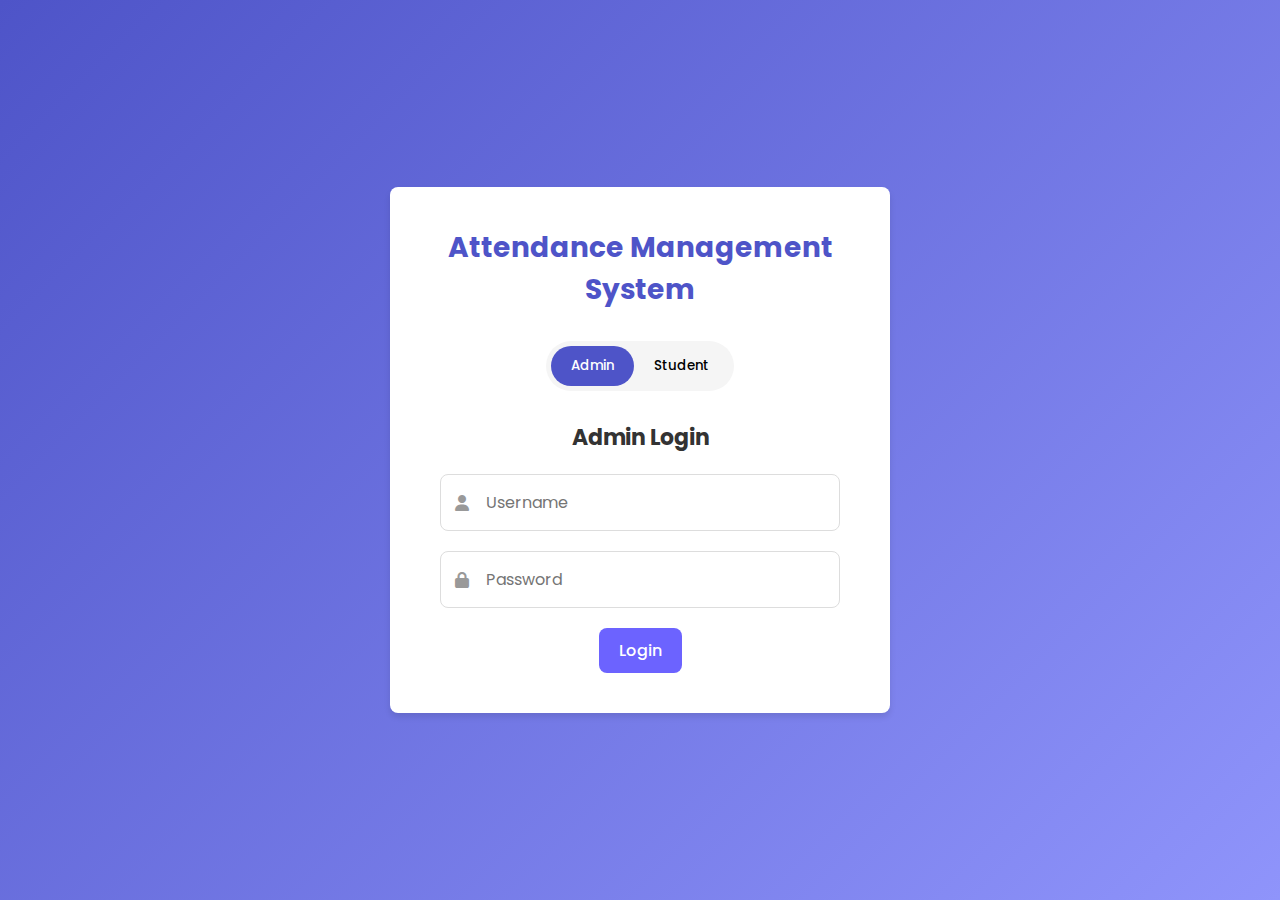
<file: index.html>
<!DOCTYPE html>
<html lang="en">
<head>
    <meta charset="UTF-8">
    <meta name="viewport" content="width=device-width, initial-scale=1.0">
    <title>Attendance Management System</title>
    <link rel="stylesheet" href="css/style.css">
    <link rel="stylesheet" href="https://cdnjs.cloudflare.com/ajax/libs/font-awesome/6.4.0/css/all.min.css">
</head>
<body>
    <div class="container">
        <div class="landing-page">
            <h1>Attendance Management System</h1>
            <div class="toggle-container">
                <div class="toggle-buttons">
                    <button class="toggle-btn active" data-target="admin">Admin</button>
                    <button class="toggle-btn" data-target="student">Student</button>
                </div>
            </div>
            
            <div class="form-container admin-form">
                <h2>Admin Login</h2>
                <form id="adminLoginForm">
                    <div class="input-group">
                        <i class="fas fa-user"></i>
                        <input type="text" id="adminUsername" placeholder="Username" required>
                    </div>
                    <div class="input-group">
                        <i class="fas fa-lock"></i>
                        <input type="password" id="adminPassword" placeholder="Password" required>
                    </div>
                    <button type="submit" class="btn">Login</button>
                </form>
            </div>
            
            <div class="form-container student-form hidden">
                <h2>Student Login</h2>
                <form id="studentLoginForm">
                    <div class="input-group">
                        <i class="fas fa-id-card"></i>
                        <input type="text" id="studentId" placeholder="Student ID" required>
                    </div>
                    <div class="input-group">
                        <i class="fas fa-lock"></i>
                        <input type="password" id="studentPassword" placeholder="Password" required>
                    </div>
                    <button type="submit" class="btn">Login</button>
                </form>
                <div class="register-link">
                    <p>New student? <a href="#" id="registerLink">Register here</a></p>
                </div>
            </div>
            
            <div class="form-container register-form hidden">
                <h2>Student Registration</h2>
                <form id="studentRegisterForm">
                    <div class="input-group">
                        <i class="fas fa-id-card"></i>
                        <input type="text" id="regStudentId" placeholder="Student ID" required>
                    </div>
                    <div class="input-group">
                        <i class="fas fa-user"></i>
                        <input type="text" id="regFirstName" placeholder="First Name" required>
                    </div>
                    <div class="input-group">
                        <i class="fas fa-user"></i>
                        <input type="text" id="regLastName" placeholder="Last Name" required>
                    </div>
                    <div class="input-group">
                        <i class="fas fa-envelope"></i>
                        <input type="email" id="regEmail" placeholder="Email" required>
                    </div>
                    <div class="input-group">
                        <i class="fas fa-lock"></i>
                        <input type="password" id="regPassword" placeholder="Password" required>
                    </div>
                    <div class="input-group">
                        <i class="fas fa-lock"></i>
                        <input type="password" id="regConfirmPassword" placeholder="Confirm Password" required>
                    </div>
                    <button type="submit" class="btn">Register</button>
                </form>
                <div class="login-link">
                    <p>Already registered? <a href="#" id="loginLink">Login here</a></p>
                </div>
            </div>
        </div>
    </div>
    <script src="js/auth.js"></script>
</body>
</html>
</file>
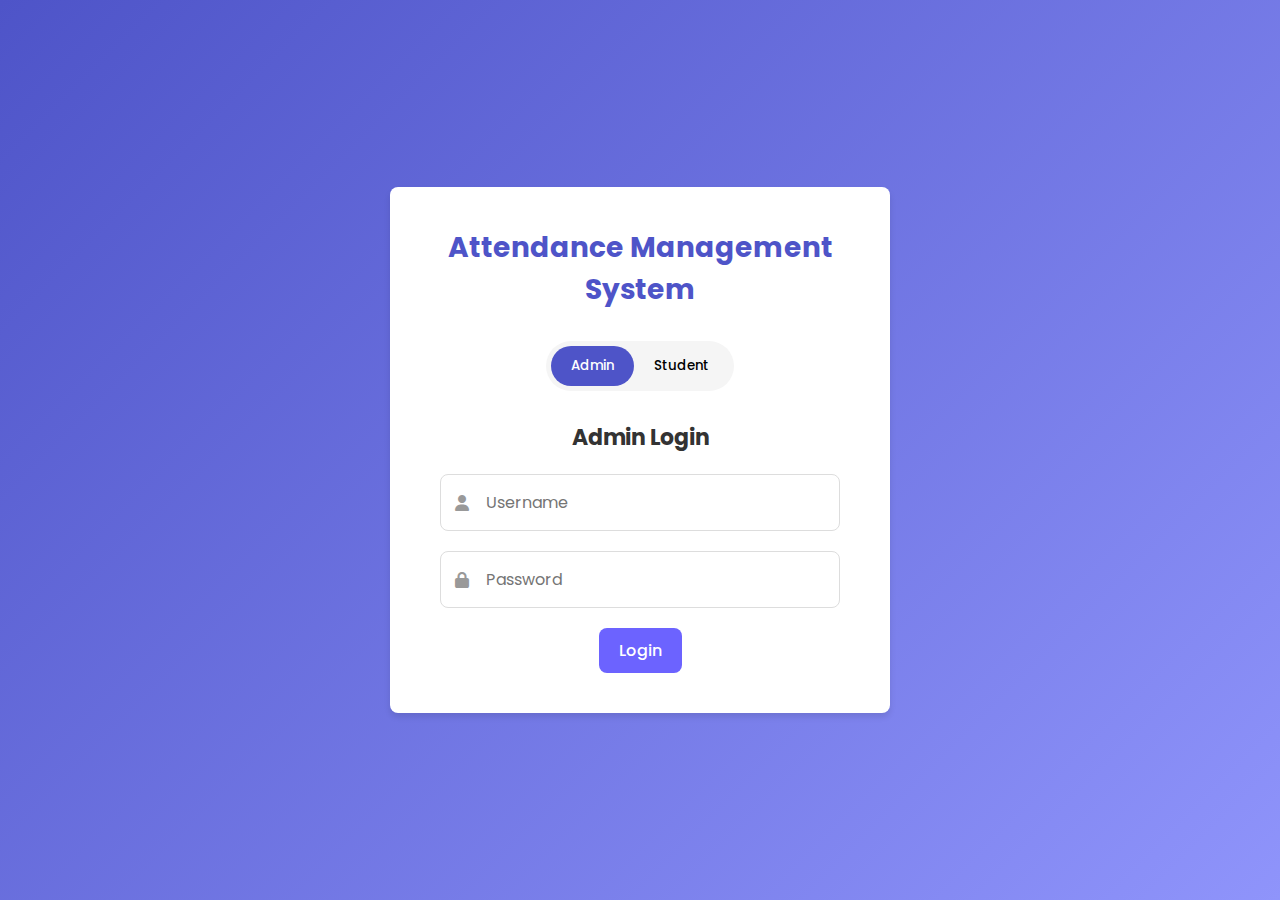
<file: add-student.html>
<!DOCTYPE html>
<html lang="en">
<head>
    <meta charset="UTF-8">
    <meta name="viewport" content="width=device-width, initial-scale=1.0">
    <title>Add Student - Attendance Management System</title>
    <link rel="stylesheet" href="css/style.css">
    <link rel="stylesheet" href="css/dashboard.css">
    <link rel="stylesheet" href="css/forms.css">
    <link rel="stylesheet" href="https://cdnjs.cloudflare.com/ajax/libs/font-awesome/6.4.0/css/all.min.css">
</head>
<body>
    <div class="dashboard-container">
        <div class="sidebar">
            <div class="logo">
                <h2>AMS</h2>
            </div>
            <ul class="nav-links">
                <li><a href="dashboard.html"><i class="fas fa-tachometer-alt"></i> Dashboard</a></li>
                <li class="active"><a href="add-student.html"><i class="fas fa-user-plus"></i> Add Student</a></li>
                <li><a href="mark-attendance.html"><i class="fas fa-clipboard-check"></i> Mark Attendance</a></li>
                <li><a href="reports.html"><i class="fas fa-chart-bar"></i> Reports</a></li>
                <li class="logout"><a href="#" id="logoutBtn"><i class="fas fa-sign-out-alt"></i> Logout</a></li>
            </ul>
        </div>
        <div class="main-content">
            <div class="header">
                <div class="title">
                    <h1>Add New Student</h1>
                </div>
                <div class="user-info">
                    <span>Admin</span>
                    <img src="assets/user.png" alt="Admin">
                </div>
            </div>
            <div class="form-wrapper">
                <form id="addStudentForm">
                    <div class="form-row">
                        <div class="form-group">
                            <label for="studentId">Student ID</label>
                            <input type="text" id="studentId" required>
                        </div>
                        <div class="form-group">
                            <label for="firstName">First Name</label>
                            <input type="text" id="firstName" required>
                        </div>
                        <div class="form-group">
                            <label for="lastName">Last Name</label>
                            <input type="text" id="lastName" required>
                        </div>
                    </div>
                    <div class="form-row">
                        <div class="form-group">
                            <label for="email">Email</label>
                            <input type="email" id="email" required>
                        </div>
                        <div class="form-group">
                            <label for="phone">Phone</label>
                            <input type="tel" id="phone">
                        </div>
                    </div>
                    <div class="form-row">
                        <div class="form-group">
                            <label for="dob">Date of Birth</label>
                            <input type="date" id="dob">
                        </div>
                        <div class="form-group">
                            <label for="gender">Gender</label>
                            <select id="gender">
                                <option value="">Select Gender</option>
                                <option value="male">Male</option>
                                <option value="female">Female</option>
                                
                            </select>
                        </div>
                        <div class="form-group">
                            <label for="course">Course</label>
                            <input type="text" id="course">
                        </div>
                    </div>
                    <div class="form-row">
                        <div class="form-group">
                            <label for="password">Password</label>
                            <input type="password" id="password" required>
                        </div>
                        <div class="form-group">
                            <label for="confirmPassword">Confirm Password</label>
                            <input type="password" id="confirmPassword" required>
                        </div>
                    </div>
                    <div class="form-actions">
                        <button type="reset" class="btn btn-secondary">Reset</button>
                        <button type="submit" class="btn btn-primary">Add Student</button>
                    </div>
                </form>
            </div>
            
            <div class="student-list-section">
                <div class="section-header">
                    <h2>Student List</h2>
                    <div class="search-box">
                        <input type="text" id="searchStudentList" placeholder="Search by ID or Name">
                        <button id="searchStudentBtn"><i class="fas fa-search"></i></button>
                    </div>
                </div>
                <div class="attendance-table-container">
                    <table class="attendance-table">
                        <thead>
                            <tr>
                                <th>Student ID</th>
                                <th>Name</th>
                                <th>Email</th>
                                <th>Phone</th>
                                <th>Course</th>
                                <th>Actions</th>
                            </tr>
                        </thead>
                        <tbody id="studentListBody">
                            <!-- Students will be loaded here -->
                        </tbody>
                    </table>
                </div>
            </div>
        </div>
    </div>
    
    <!-- Edit Student Modal -->
    <div class="modal hidden" id="editStudentModal">
        <div class="modal-content">
            <div class="modal-header">
                <h2>Edit Student</h2>
                <span class="close-modal">&times;</span>
            </div>
            <div class="modal-body">
                <form id="editStudentForm">
                    <input type="hidden" id="editStudentId">
                    <div class="form-row">
                        <div class="form-group">
                            <label for="editFirstName">First Name</label>
                            <input type="text" id="editFirstName" required>
                        </div>
                        <div class="form-group">
                            <label for="editLastName">Last Name</label>
                            <input type="text" id="editLastName" required>
                        </div>
                    </div>
                    <div class="form-row">
                        <div class="form-group">
                            <label for="editEmail">Email</label>
                            <input type="email" id="editEmail" required>
                        </div>
                        <div class="form-group">
                            <label for="editPhone">Phone</label>
                            <input type="tel" id="editPhone">
                        </div>
                    </div>
                    <div class="form-row">
                        <div class="form-group">
                            <label for="editDob">Date of Birth</label>
                            <input type="date" id="editDob">
                        </div>
                        <div class="form-group">
                            <label for="editGender">Gender</label>
                            <select id="editGender">
                                <option value="">Select Gender</option>
                                <option value="male">Male</option>
                                <option value="female">Female</option>
                                <option value="other">Other</option>
                            </select>
                        </div>
                        <div class="form-group">
                            <label for="editCourse">Course</label>
                            <input type="text" id="editCourse">
                        </div>
                    </div>
                    <div class="form-actions">
                        <button type="button" class="btn btn-secondary close-modal">Cancel</button>
                        <button type="submit" class="btn btn-primary">Update Student</button>
                    </div>
                </form>
            </div>
        </div>
    </div>
    
    <script src="js/students.js"></script>
</body>
</html>
</file>
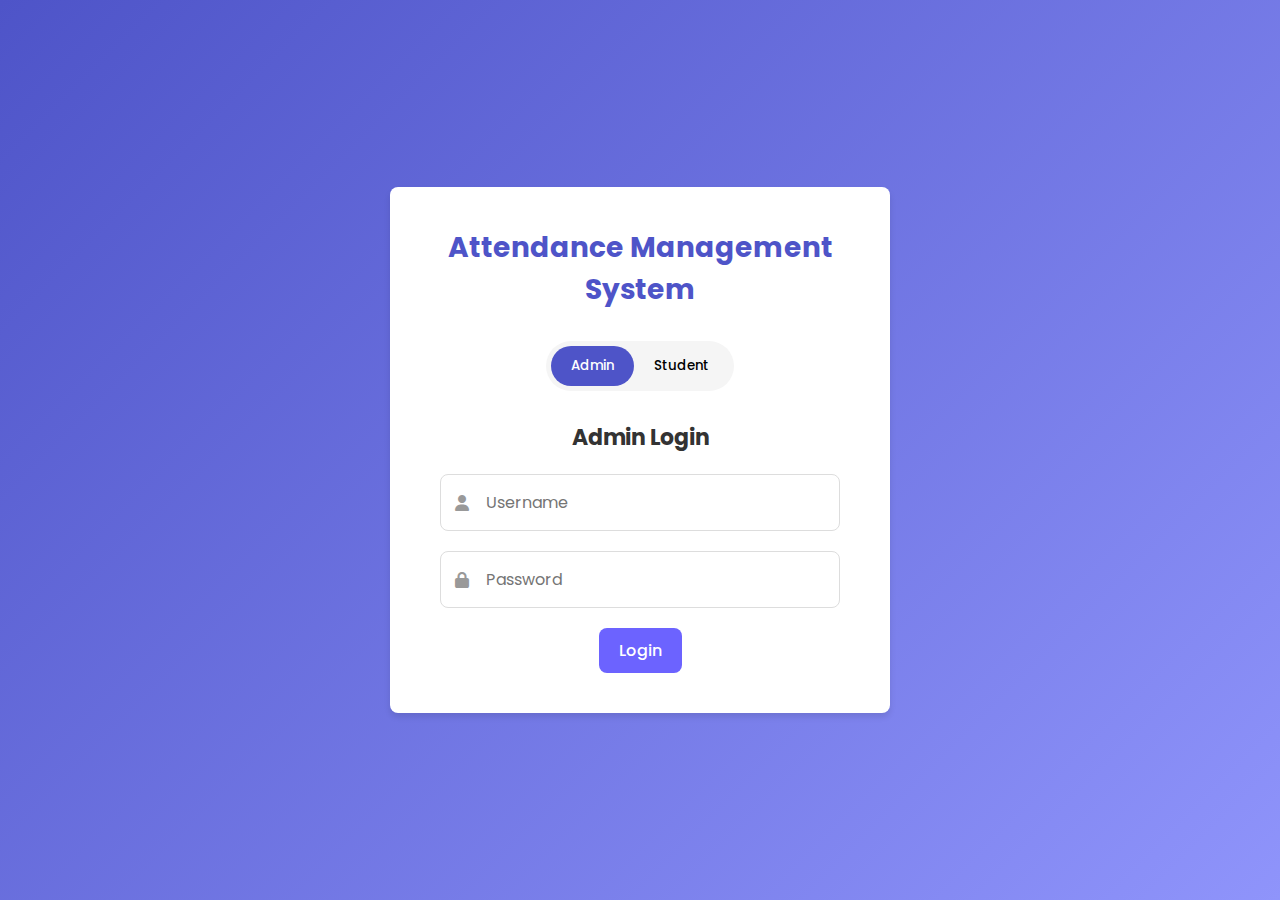
<file: dashboard.html>
<!DOCTYPE html>
<html lang="en">
<head>
    <meta charset="UTF-8">
    <meta name="viewport" content="width=device-width, initial-scale=1.0">
    <title>Admin Dashboard - Attendance Management System</title>
    <link rel="stylesheet" href="css/style.css">
    <link rel="stylesheet" href="css/dashboard.css">
    <link rel="stylesheet" href="https://cdnjs.cloudflare.com/ajax/libs/font-awesome/6.4.0/css/all.min.css">
</head>
<body>
    <div class="dashboard-container">
        <div class="sidebar">
            <div class="logo">
                <h2>AMS</h2>
            </div>
            <ul class="nav-links">
                <li class="active"><a href="dashboard.html"><i class="fas fa-tachometer-alt"></i> Dashboard</a></li>
                <li><a href="add-student.html"><i class="fas fa-user-plus"></i> Add Student</a></li>
                <li><a href="mark-attendance.html"><i class="fas fa-clipboard-check"></i> Mark Attendance</a></li>
                <li><a href="reports.html"><i class="fas fa-chart-bar"></i> Reports</a></li>
                <li class="logout"><a href="#" id="logoutBtn"><i class="fas fa-sign-out-alt"></i> Logout</a></li>
            </ul>
        </div>
        <div class="main-content">
            <div class="header">
                <div class="title">
                    <h1>Admin Dashboard</h1>
                </div>
                <div class="user-info">
                    <span>Admin</span>
                    <img src="assets\user.png" alt="Admin">
                </div>
            </div>
            <div class="dashboard-stats">
                <div class="stat-card">
                    <div class="stat-icon">
                        <i class="fas fa-users"></i>
                    </div>
                    <div class="stat-info">
                        <h3>Total Students</h3>
                        <p id="totalStudents">0</p>
                    </div>
                </div>
                <div class="stat-card">
                    <div class="stat-icon">
                        <i class="fas fa-user-check"></i>
                    </div>
                    <div class="stat-info">
                        <h3>Present Today</h3>
                        <p id="presentToday">0</p>
                    </div>
                </div>
                <div class="stat-card">
                    <div class="stat-icon">
                        <i class="fas fa-user-times"></i>
                    </div>
                    <div class="stat-info">
                        <h3>Absent Today</h3>
                        <p id="absentToday">0</p>
                    </div>
                </div>
                <div class="stat-card">
                    <div class="stat-icon">
                        <i class="fas fa-percentage"></i>
                    </div>
                    <div class="stat-info">
                        <h3>Attendance Rate</h3>
                        <p id="attendanceRate">0%</p>
                    </div>
                </div>
            </div>
            <div class="recent-activities">
                <div class="section-header">
                    <h2>Recent Activities</h2>
                </div>
                <div class="activity-list" id="activityList">
                    <!-- Activities will be loaded here -->
                </div>
            </div>
        </div>
    </div>
    <script src="js/dashboard.js"></script>
</body>
</html>
</file>
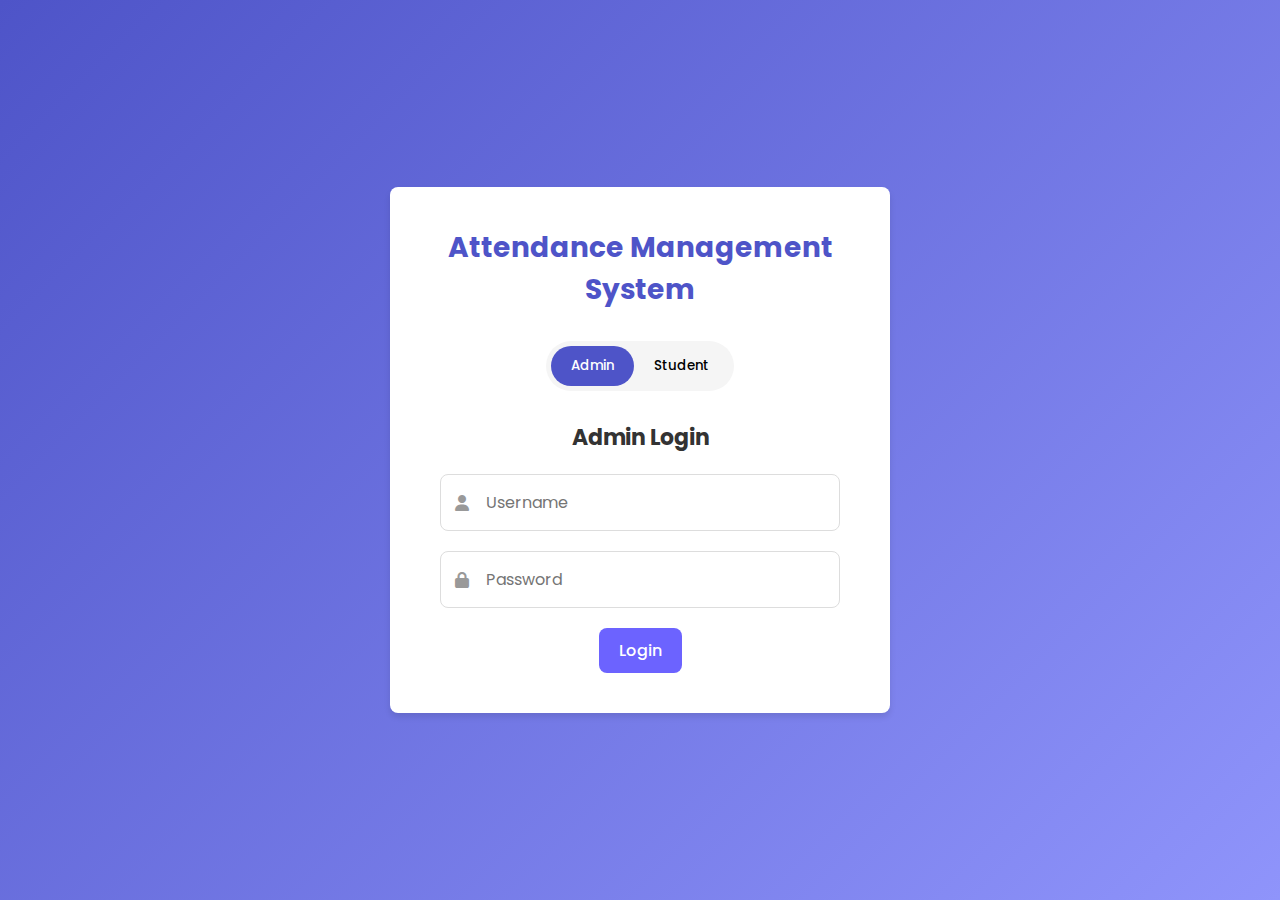
<file: mark-attendance.html>
<!DOCTYPE html>
<html lang="en">
<head>
    <meta charset="UTF-8">
    <meta name="viewport" content="width=device-width, initial-scale=1.0">
    <title>Mark Attendance - Attendance Management System</title>
    <link rel="stylesheet" href="css/style.css">
    <link rel="stylesheet" href="css/dashboard.css">
    <link rel="stylesheet" href="css/forms.css">
    <link rel="stylesheet" href="https://cdnjs.cloudflare.com/ajax/libs/font-awesome/6.4.0/css/all.min.css">
</head>
<body>
    <div class="dashboard-container">
        <div class="sidebar">
            <div class="logo">
                <h2>AMS</h2>
            </div>
            <ul class="nav-links">
                <li><a href="dashboard.html"><i class="fas fa-tachometer-alt"></i> Dashboard</a></li>
                <li><a href="add-student.html"><i class="fas fa-user-plus"></i> Add Student</a></li>
                <li class="active"><a href="mark-attendance.html"><i class="fas fa-clipboard-check"></i> Mark Attendance</a></li>
                <li><a href="reports.html"><i class="fas fa-chart-bar"></i> Reports</a></li>
                <li class="logout"><a href="#" id="logoutBtn"><i class="fas fa-sign-out-alt"></i> Logout</a></li>
            </ul>
        </div>
        <div class="main-content">
            <div class="header">
                <div class="title">
                    <h1>Mark Attendance</h1>
                </div>
                <div class="user-info">
                    <span>Admin</span>
                    <img src="assets/user.png" alt="Admin">
                </div>
            </div>
            <div class="attendance-controls">
                <div class="date-selector">
                    <label for="attendanceDate">Date:</label>
                    <input type="date" id="attendanceDate">
                </div>
                <div class="search-box">
                    <input type="text" id="searchStudent" placeholder="Search by ID or Name">
                    <button id="searchBtn"><i class="fas fa-search"></i></button>
                </div>
            </div>
            <div class="attendance-actions">
                <button class="btn btn-success" id="markAllPresent">Mark All Present</button>
                <button class="btn btn-danger" id="markAllAbsent">Mark All Absent</button>
                <button class="btn btn-primary" id="saveAttendance">Save Attendance</button>
            </div>
            <div class="attendance-table-container">
                <table class="attendance-table">
                    <thead>
                        <tr>
                            <th>Student ID</th>
                            <th>Name</th>
                            <th>Course</th>
                            <th>Status</th>
                            <th>Actions</th>
                        </tr>
                    </thead>
                    <tbody id="attendanceTableBody">
                        <!-- Students will be loaded here -->
                    </tbody>
                </table>
            </div>
        </div>
    </div>
    <script src="js/attendance.js"></script>
</body>
</html>
</file>
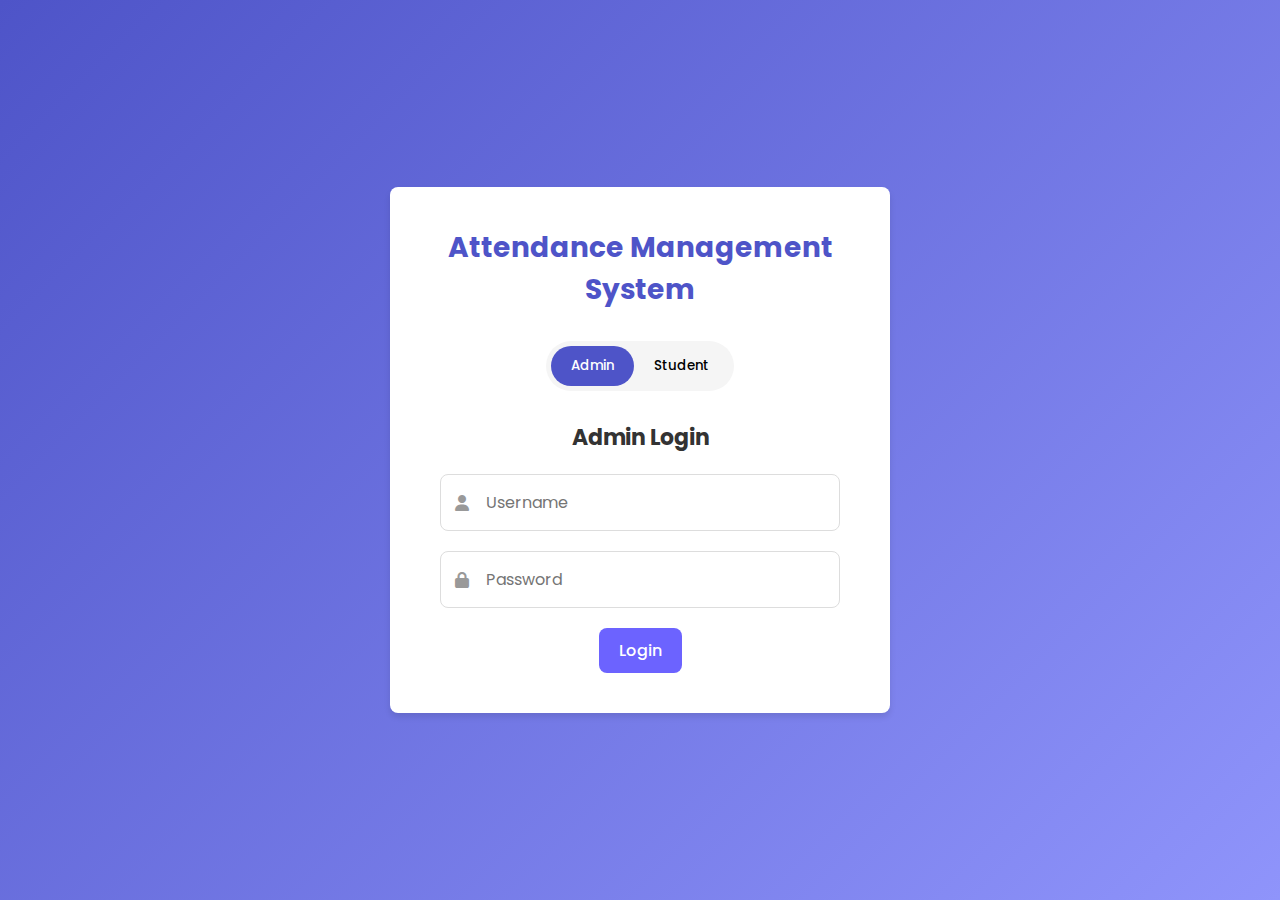
<file: student-dashboard.html>
<!DOCTYPE html>
<html lang="en">
<head>
    <meta charset="UTF-8">
    <meta name="viewport" content="width=device-width, initial-scale=1.0">
    <title>Student Dashboard - Attendance Management System</title>
    <link rel="stylesheet" href="css/style.css">
    <link rel="stylesheet" href="css/dashboard.css">
    <link rel="stylesheet" href="https://cdnjs.cloudflare.com/ajax/libs/font-awesome/6.4.0/css/all.min.css">
</head>
<body>
    <div class="dashboard-container">
        <div class="sidebar">
            <div class="logo">
                <h2>AMS</h2>
            </div>
            <ul class="nav-links">
                <li class="active"><a href="student-dashboard.html"><i class="fas fa-tachometer-alt"></i> Dashboard</a></li>
                <li><a href="#" id="viewAttendanceBtn"><i class="fas fa-calendar-check"></i> View Attendance</a></li>
                <li><a href="#" id="profileBtn"><i class="fas fa-user"></i> Profile</a></li>
                <li class="logout"><a href="#" id="logoutBtn"><i class="fas fa-sign-out-alt"></i> Logout</a></li>
            </ul>
        </div>
        <div class="main-content">
            <div class="header">
                <div class="title">
                    <h1>Student Dashboard</h1>
                </div>
                <div class="user-info">
                    <span id="studentName">Student</span>
                    <img src="assets/user.png" alt="Student">
                </div>
            </div>
            <div class="dashboard-stats">
                <div class="stat-card">
                    <div class="stat-icon">
                        <i class="fas fa-calendar-check"></i>
                    </div>
                    <div class="stat-info">
                        <h3>Present Days</h3>
                        <p id="presentDays">0</p>
                    </div>
                </div>
                <div class="stat-card">
                    <div class="stat-icon">
                        <i class="fas fa-calendar-times"></i>
                    </div>
                    <div class="stat-info">
                        <h3>Absent Days</h3>
                        <p id="absentDays">0</p>
                    </div>
                </div>
                <div class="stat-card">
                    <div class="stat-icon">
                        <i class="fas fa-percentage"></i>
                    </div>
                    <div class="stat-info">
                        <h3>Attendance Rate</h3>
                        <p id="attendanceRate">0%</p>
                    </div>
                </div>
                <div class="stat-card">
                    <div class="stat-icon">
                        <i class="fas fa-graduation-cap"></i>
                    </div>
                    <div class="stat-info">
                        <h3>Course</h3>
                        <p id="studentCourse">N/A</p>
                    </div>
                </div>
            </div>
            
            <div class="student-profile">
                <h2>Student Profile</h2>
                <div class="profile-details">
                    <div class="profile-item">
                        <span class="label">Student ID:</span>
                        <span id="profileStudentId" class="value"></span>
                    </div>
                    <div class="profile-item">
                        <span class="label">Full Name:</span>
                        <span id="profileFullName" class="value"></span>
                    </div>
                    <div class="profile-item">
                        <span class="label">Email:</span>
                        <span id="profileEmail" class="value"></span>
                    </div>
                    <div class="profile-item">
                        <span class="label">Course:</span>
                        <span id="profileCourse" class="value"></span>
                    </div>
                    <div class="profile-item">
                        <span class="label">Registration Date:</span>
                        <span id="profileRegDate" class="value"></span>
                    </div>
                </div>
            </div>
            
            <div class="attendance-history hidden" id="attendanceHistorySection">
                <h2>Attendance History</h2>
                <div class="attendance-table-container">
                    <table class="attendance-table">
                        <thead>
                            <tr>
                                <th>Date</th>
                                <th>Status</th>
                            </tr>
                        </thead>
                        <tbody id="attendanceHistoryBody">
                            <!-- Attendance history will be loaded here -->
                        </tbody>
                    </table>
                </div>
            </div>
        </div>
    </div>
    <script src="js/student-dashboard.js"></script>
</body>
</html>
</file>
<file: css/style.css>
/* Global Styles */
@import url('https://fonts.googleapis.com/css2?family=Poppins:wght@300;400;500;600;700&display=swap');

:root {
    --primary-color: #4e54c8;
    --secondary-color: #8f94fb;
    --accent-color: #6c63ff;
    --text-color: #333;
    --light-text: #fff;
    --dark-bg: #1a1a2e;
    --light-bg: #f5f5f5;
    --success-color: #28a745;
    --danger-color: #dc3545;
    --warning-color: #ffc107;
    --info-color: #17a2b8;
    --border-radius: 8px;
    --box-shadow: 0 4px 6px rgba(0, 0, 0, 0.1);
    --transition: all 0.3s ease;
}

* {
    margin: 0;
    padding: 0;
    box-sizing: border-box;
    font-family: 'Poppins', sans-serif;
}

body {
    background: linear-gradient(135deg, var(--primary-color), var(--secondary-color));
    min-height: 100vh;
    display: flex;
    justify-content: center;
    align-items: center;
    color: var(--text-color);
}

.container {
    width: 100%;
    max-width: 1200px;
    padding: 20px;
}

.hidden {
    display: none !important;
}

/* Button Styles */
.btn {
    padding: 10px 20px;
    border: none;
    border-radius: var(--border-radius);
    background-color: var(--accent-color);
    color: var(--light-text);
    font-weight: 500;
    cursor: pointer;
    transition: var(--transition);
    font-size: 16px;
}

.btn:hover {
    opacity: 0.9;
    transform: translateY(-2px);
}

.btn-primary {
    background-color: var(--primary-color);
}

.btn-secondary {
    background-color: #6c757d;
}

.btn-success {
    background-color: var(--success-color);
}

.btn-danger {
    background-color: var(--danger-color);
}

.btn-warning {
    background-color: var(--warning-color);
    color: var(--text-color);
}

.btn-info {
    background-color: var(--info-color);
}

/* Landing Page Styles */
.landing-page {
    background-color: white;
    border-radius: var(--border-radius);
    box-shadow: var(--box-shadow);
    padding: 40px;
    max-width: 500px;
    margin: 0 auto;
    text-align: center;
}

.landing-page h1 {
    color: var(--primary-color);
    margin-bottom: 30px;
    font-size: 28px;
}

.toggle-container {
    margin-bottom: 30px;
}

.toggle-buttons {
    display: inline-flex;
    background-color: var(--light-bg);
    border-radius: 30px;
    padding: 5px;
}

.toggle-btn {
    padding: 10px 20px;
    border: none;
    background: none;
    cursor: pointer;
    border-radius: 30px;
    font-weight: 500;
    transition: var(--transition);
}

.toggle-btn.active {
    background-color: var(--primary-color);
    color: white;
}

.form-container {
    max-width: 400px;
    margin: 0 auto;
}

.form-container h2 {
    margin-bottom: 20px;
    color: var(--text-color);
    font-size: 22px;
}

.input-group {
    position: relative;
    margin-bottom: 20px;
}

.input-group i {
    position: absolute;
    left: 15px;
    top: 50%;
    transform: translateY(-50%);
    color: #999;
}

.input-group input {
    width: 100%;
    padding: 15px 15px 15px 45px;
    border: 1px solid #ddd;
    border-radius: var(--border-radius);
    font-size: 16px;
    transition: var(--transition);
}

.input-group input:focus {
    border-color: var(--accent-color);
    outline: none;
    box-shadow: 0 0 0 2px rgba(108, 99, 255, 0.2);
}

.register-link, .login-link {
    margin-top: 20px;
    font-size: 14px;
}

.register-link a, .login-link a {
    color: var(--accent-color);
    text-decoration: none;
    font-weight: 500;
}

.register-link a:hover, .login-link a:hover {
    text-decoration: underline;
}

/* Responsive Styles */
@media (max-width: 768px) {
    .landing-page {
        padding: 30px 20px;
    }
    
    .landing-page h1 {
        font-size: 24px;
    }
    
    .toggle-btn {
        padding: 8px 15px;
        font-size: 14px;
    }
    
    .input-group input {
        padding: 12px 12px 12px 40px;
        font-size: 14px;
    }
}

@media (max-width: 480px) {
    .landing-page {
        padding: 20px 15px;
    }
    
    .landing-page h1 {
        font-size: 20px;
        margin-bottom: 20px;
    }
    
    .toggle-btn {
        padding: 6px 12px;
        font-size: 12px;
    }
    
    .form-container h2 {
        font-size: 18px;
    }
    
    .input-group input {
        padding: 10px 10px 10px 35px;
        font-size: 14px;
    }
    
    .btn {
        padding: 8px 16px;
        font-size: 14px;
    }
}
</file>
<file: css/dashboard.css>
/* Dashboard Styles */
.dashboard-container {
    width: 100%;
    min-height: 100vh;
    display: flex;
    background-color: var(--light-bg);
}

.sidebar {
    width: 250px;
    background-color: white;
    box-shadow: var(--box-shadow);
    padding: 20px;
    display: flex;
    flex-direction: column;
    position: fixed;
    height: 100vh;
    z-index: 10;
}

.logo {
    padding: 10px 0;
    margin-bottom: 30px;
    text-align: center;
}

.logo h2 {
    color: var(--primary-color);
    font-size: 28px;
}

.nav-links {
    list-style: none;
    margin-top: 20px;
    flex: 1;
}

.nav-links li {
    margin-bottom: 10px;
}

.nav-links li a {
    display: flex;
    align-items: center;
    padding: 12px 15px;
    border-radius: var(--border-radius);
    text-decoration: none;
    color: var(--text-color);
    transition: var(--transition);
}

.nav-links li a i {
    margin-right: 10px;
    font-size: 18px;
}

.nav-links li a:hover {
    background-color: rgba(78, 84, 200, 0.1);
    color: var(--primary-color);
}

.nav-links li.active a {
    background-color: var(--primary-color);
    color: white;
}

.nav-links li.logout {
    margin-top: auto;
}

.nav-links li.logout a {
    color: var(--danger-color);
}

.nav-links li.logout a:hover {
    background-color: rgba(220, 53, 69, 0.1);
}

.main-content {
    flex: 1;
    margin-left: 250px;
    padding: 20px;
}

.header {
    display: flex;
    justify-content: space-between;
    align-items: center;
    margin-bottom: 30px;
}

.header h1 {
    font-size: 24px;
    color: var(--text-color);
}

.user-info {
    display: flex;
    align-items: center;
}

.user-info span {
    margin-right: 10px;
    font-weight: 500;
}

.user-info img {
    width: 40px;
    height: 40px;
    border-radius: 50%;
    object-fit: cover;
}

.dashboard-stats {
    display: grid;
    grid-template-columns: repeat(auto-fit, minmax(240px, 1fr));
    gap: 20px;
    margin-bottom: 30px;
}

.stat-card {
    background-color: white;
    border-radius: var(--border-radius);
    box-shadow: var(--box-shadow);
    padding: 20px;
    display: flex;
    align-items: center;
}

.stat-icon {
    width: 50px;
    height: 50px;
    border-radius: 50%;
    background-color: rgba(78, 84, 200, 0.1);
    display: flex;
    justify-content: center;
    align-items: center;
    margin-right: 15px;
}

.stat-icon i {
    font-size: 20px;
    color: var(--primary-color);
}

.stat-info h3 {
    font-size: 14px;
    color: #6c757d;
    margin-bottom: 5px;
}

.stat-info p {
    font-size: 24px;
    font-weight: 600;
    color: var(--text-color);
}

/* Activity Section */
.recent-activities {
    background-color: white;
    border-radius: var(--border-radius);
    box-shadow: var(--box-shadow);
    padding: 20px;
    margin-bottom: 30px;
}

.section-header {
    display: flex;
    justify-content: space-between;
    align-items: center;
    margin-bottom: 20px;
}

.section-header h2 {
    font-size: 18px;
    color: var(--text-color);
}

.activity-list {
    max-height: 400px;
    overflow-y: auto;
}

.activity-item {
    display: flex;
    align-items: flex-start;
    padding: 15px 0;
    border-bottom: 1px solid #eee;
}

.activity-item:last-child {
    border-bottom: none;
}

.activity-icon {
    width: 40px;
    height: 40px;
    border-radius: 50%;
    background-color: rgba(78, 84, 200, 0.1);
    display: flex;
    justify-content: center;
    align-items: center;
    margin-right: 15px;
    flex-shrink: 0;
}

.activity-icon i {
    font-size: 16px;
    color: var(--primary-color);
}

.activity-details {
    flex: 1;
}

.activity-details p {
    margin-bottom: 5px;
    color: var(--text-color);
}

.activity-time {
    font-size: 12px;
    color: #6c757d;
}

.no-activities {
    text-align: center;
    color: #6c757d;
    padding: 20px 0;
}
/* Student Profile Styles */
.student-profile {
    background-color: white;
    border-radius: var(--border-radius);
    box-shadow: var(--box-shadow);
    padding: 20px;
    margin-bottom: 30px;
}

.student-profile h2 {
    font-size: 18px;
    color: var(--text-color);
    margin-bottom: 20px;
    padding-bottom: 10px;
    border-bottom: 1px solid #eee;
}

.profile-details {
    display: grid;
    grid-template-columns: repeat(auto-fit, minmax(200px, 1fr));
    gap: 20px;
}

.profile-item {
    margin-bottom: 15px;
}

.profile-item .label {
    display: block;
    font-size: 14px;
    color: #6c757d;
    margin-bottom: 5px;
}

.profile-item .value {
    font-size: 16px;
    font-weight: 500;
    color: var(--text-color);
}

/* Attendance History Styles */
.attendance-history {
    background-color: white;
    border-radius: var(--border-radius);
    box-shadow: var(--box-shadow);
    padding: 20px;
    margin-bottom: 30px;
}

.attendance-history h2 {
    font-size: 18px;
    color: var(--text-color);
    margin-bottom: 20px;
    padding-bottom: 10px;
    border-bottom: 1px solid #eee;
}

.attendance-table-container {
    overflow-x: auto;
}

.attendance-table {
    width: 100%;
    border-collapse: collapse;
}

.attendance-table th,
.attendance-table td {
    padding: 12px 15px;
    text-align: left;
    border-bottom: 1px solid #eee;
}

.attendance-table th {
    background-color: #f8f9fa;
    font-weight: 600;
    color: var(--text-color);
}

.attendance-table tbody tr:hover {
    background-color: #f8f9fa;
}

.attendance-table .present {
    color: var(--success-color);
    font-weight: 500;
}

.attendance-table .absent {
    color: var(--danger-color);
    font-weight: 500;
}

.text-center {
    text-align: center;
}

/* Responsive Styles */
@media (max-width: 992px) {
    .sidebar {
        width: 70px;
        padding: 20px 0;
    }
    
    .logo h2 {
        font-size: 20px;
    }
    
    .nav-links li a span {
        display: none;
    }
    
    .nav-links li a i {
        margin-right: 0;
        font-size: 20px;
    }
    
    .main-content {
        margin-left: 70px;
    }
}

@media (max-width: 768px) {
    .dashboard-stats {
        grid-template-columns: 1fr;
    }
    
    .profile-details {
        grid-template-columns: 1fr;
    }
    
    .header {
        flex-direction: column;
        align-items: flex-start;
    }
    
    .user-info {
        margin-top: 10px;
    }
}

@media (max-width: 576px) {
    .sidebar {
        width: 0;
        padding: 0;
    }
    
    .main-content {
        margin-left: 0;
    }
}
</file>
<file: css/forms.css>
/* Form Styles */
.form-wrapper {
    background-color: white;
    border-radius: var(--border-radius);
    box-shadow: var(--box-shadow);
    padding: 30px;
    margin-bottom: 30px;
}

.form-row {
    display: flex;
    gap: 20px;
    margin-bottom: 20px;
}

.form-group {
    flex: 1;
}

.form-group label {
    display: block;
    margin-bottom: 8px;
    font-weight: 500;
    color: var(--text-color);
}

.form-group input,
.form-group select,
.form-group textarea {
    width: 100%;
    padding: 12px 15px;
    border: 1px solid #ddd;
    border-radius: var(--border-radius);
    font-size: 16px;
    transition: var(--transition);
}

.form-group input:focus,
.form-group select:focus,
.form-group textarea:focus {
    border-color: var(--accent-color);
    outline: none;
    box-shadow: 0 0 0 2px rgba(108, 99, 255, 0.2);
}

.form-actions {
    display: flex;
    justify-content: flex-end;
    gap: 15px;
    margin-top: 30px;
}

/* Attendance Table Styles */
.attendance-controls {
    display: flex;
    justify-content: space-between;
    align-items: center;
    margin-bottom: 20px;
}

.date-selector {
    display: flex;
    align-items: center;
}

.date-selector label {
    margin-right: 10px;
    font-weight: 500;
}

.date-selector input {
    padding: 8px 12px;
    border: 1px solid #ddd;
    border-radius: var(--border-radius);
}

.search-box {
    display: flex;
    align-items: center;
}

.search-box input {
    padding: 10px 15px;
    border: 1px solid #ddd;
    border-radius: var(--border-radius) 0 0 var(--border-radius);
    width: 250px;
}

.search-box button {
    padding: 10px 15px;
    background-color: var(--primary-color);
    color: white;
    border: none;
    border-radius: 0 var(--border-radius) var(--border-radius) 0;
    cursor: pointer;
}

.attendance-table-container {
    background-color: white;
    border-radius: var(--border-radius);
    box-shadow: var(--box-shadow);
    overflow: hidden;
    margin-bottom: 20px;
}

.attendance-table {
    width: 100%;
    border-collapse: collapse;
}

.attendance-table th,
.attendance-table td {
    padding: 15px;
    text-align: left;
    border-bottom: 1px solid #eee;
}

.attendance-table th {
    background-color: #f8f9fa;
    font-weight: 600;
    color: var(--text-color);
}

.attendance-table tbody tr:hover {
    background-color: #f8f9fa;
}

.attendance-actions {
    display: flex;
    gap: 15px;
    margin-bottom: 30px;
}

.btn-present, .btn-absent {
    background: none;
    border: none;
    cursor: pointer;
    padding: 5px;
    border-radius: 50%;
    transition: var(--transition);
}

.btn-present {
    color: var(--success-color);
}

.btn-absent {
    color: var(--danger-color);
}

.btn-present:hover, .btn-absent:hover {
    background-color: rgba(0, 0, 0, 0.05);
}

/* Modal Styles */
.modal {
    position: fixed;
    top: 0;
    left: 0;
    width: 100%;
    height: 100%;
    background-color: rgba(0, 0, 0, 0.5);
    display: flex;
    justify-content: center;
    align-items: center;
    z-index: 1000;
}

.modal-content {
    background-color: white;
    border-radius: var(--border-radius);
    width: 90%;
    max-width: 800px;
    max-height: 90vh;
    overflow-y: auto;
}

.modal-header {
    display: flex;
    justify-content: space-between;
    align-items: center;
    padding: 15px 20px;
    border-bottom: 1px solid #eee;
}

.modal-header h2 {
    margin: 0;
    font-size: 20px;
}

.close-modal {
    font-size: 24px;
    cursor: pointer;
    color: #999;
}

.close-modal:hover {
    color: var(--danger-color);
}

.modal-body {
    padding: 20px;
}

/* Student list section */
.student-list-section {
    margin-top: 30px;
}

.action-buttons {
    display: flex;
    gap: 10px;
}

.btn-edit, .btn-delete {
    padding: 6px 12px;
    border-radius: var(--border-radius);
    cursor: pointer;
    font-size: 14px;
}

.btn-edit {
    background-color: var(--info-color);
    color: white;
}

.btn-delete {
    background-color: var(--danger-color);
    color: white;
}
/* Report Styles */
.report-filters {
    display: flex;
    flex-wrap: wrap;
    gap: 15px;
    margin-bottom: 20px;
    background-color: white;
    border-radius: var(--border-radius);
    box-shadow: var(--box-shadow);
    padding: 20px;
}

.filter-group {
    display: flex;
    flex-direction: column;
}

.filter-group label {
    margin-bottom: 8px;
    font-weight: 500;
}

.filter-group input,
.filter-group select {
    padding: 8px 12px;
    border: 1px solid #ddd;
    border-radius: var(--border-radius);
}

.report-actions {
    display: flex;
    gap: 15px;
    margin-bottom: 20px;
}

.report-container {
    background-color: white;
    border-radius: var(--border-radius);
    box-shadow: var(--box-shadow);
    padding: 30px;
    min-height: 400px;
}

.report-summary {
    display: grid;
    grid-template-columns: repeat(auto-fit, minmax(200px, 1fr));
    gap: 20px;
    margin-bottom: 30px;
}

.summary-item {
    background-color: #f8f9fa;
    border-radius: var(--border-radius);
    padding: 15px;
    text-align: center;
}

.summary-item h3 {
    font-size: 14px;
    color: #6c757d;
    margin-bottom: 10px;
}

.summary-item p {
    font-size: 24px;
    font-weight: 600;
    color: var(--text-color);
}

.report-date {
    margin-bottom: 20px;
    color: #6c757d;
}

.report-table {
    width: 100%;
    border-collapse: collapse;
    margin-top: 20px;
}

.report-table th,
.report-table td {
    padding: 12px 15px;
    text-align: left;
    border-bottom: 1px solid #eee;
}

.report-table th {
    background-color: #f8f9fa;
    font-weight: 600;
    color: var(--text-color);
}

/* Responsive Styles */
@media (max-width: 992px) {
    .form-row {
        flex-direction: column;
        gap: 15px;
    }
    
    .attendance-controls {
        flex-direction: column;
        align-items: flex-start;
        gap: 15px;
    }
    
    .search-box {
        width: 100%;
    }
    
    .search-box input {
        width: 100%;
    }
}

@media (max-width: 768px) {
    .report-filters {
        flex-direction: column;
    }
    
    .report-actions {
        flex-wrap: wrap;
    }
}
</file>
